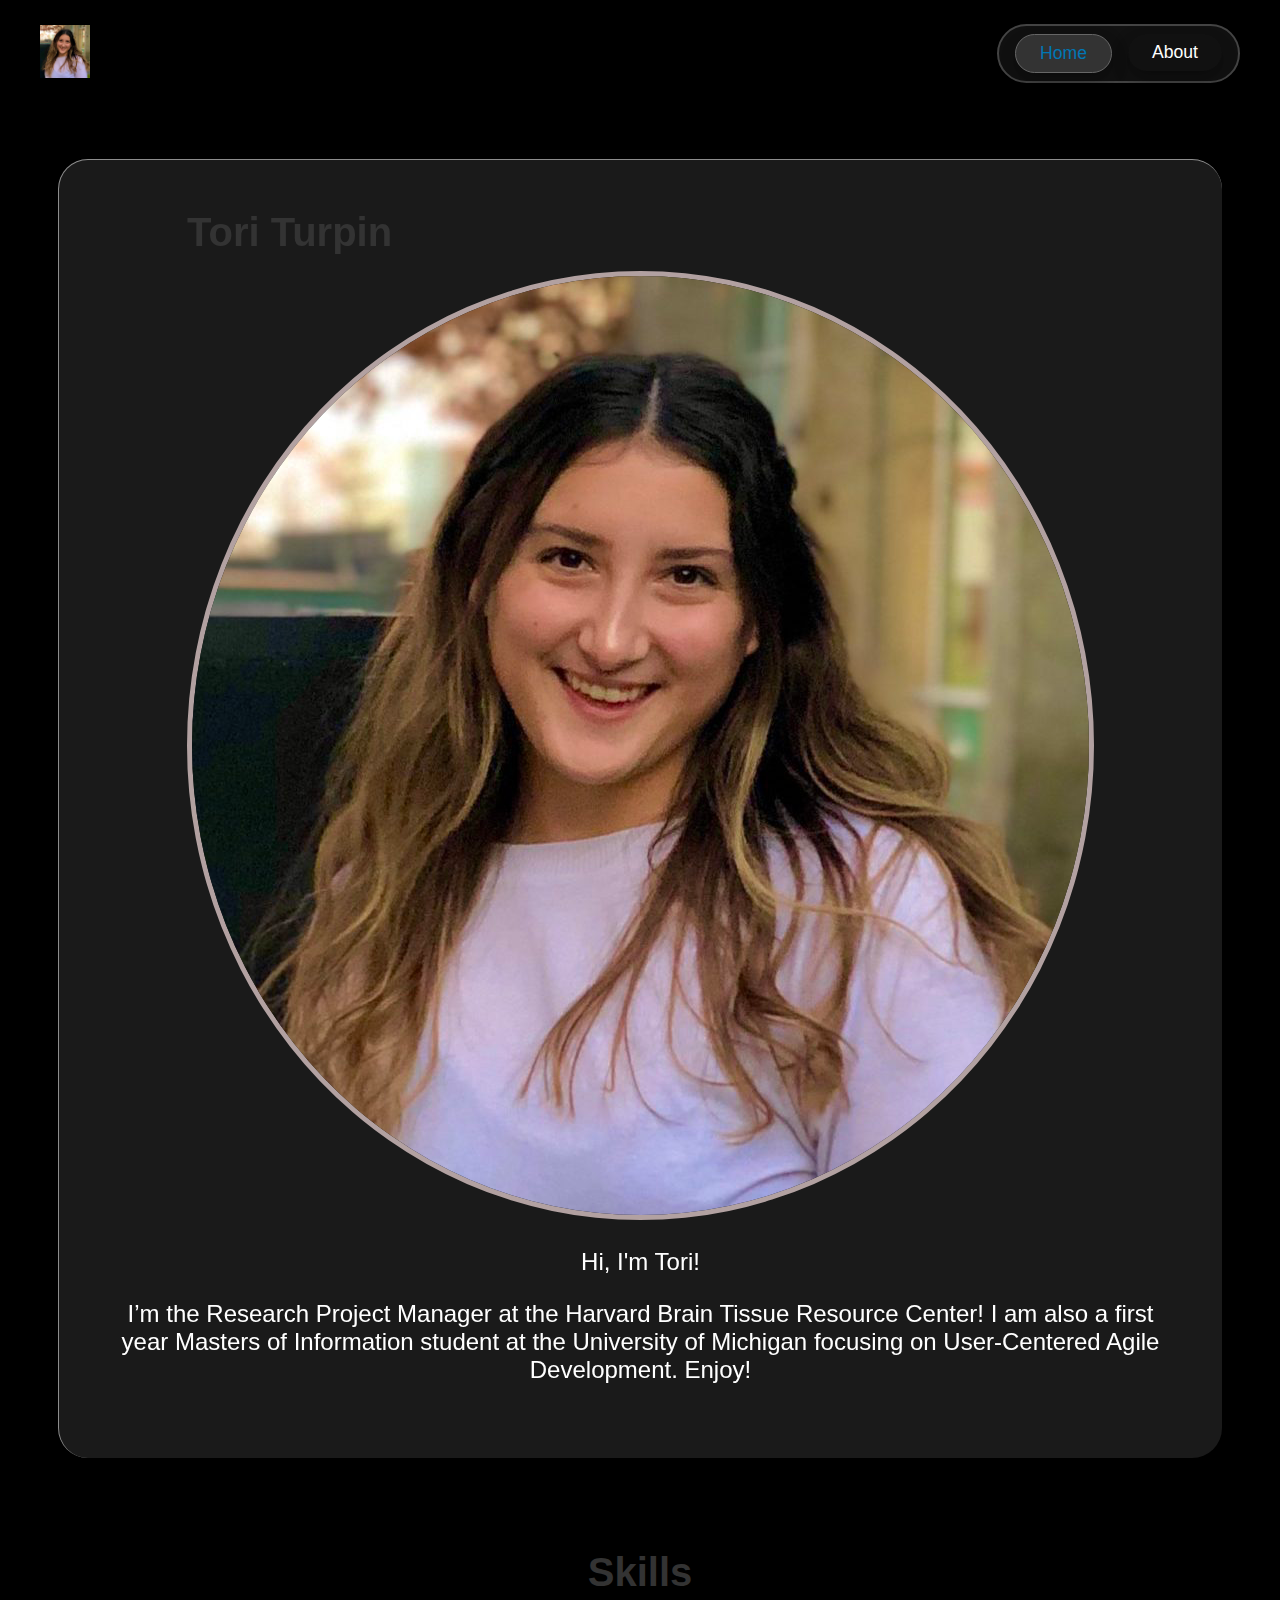
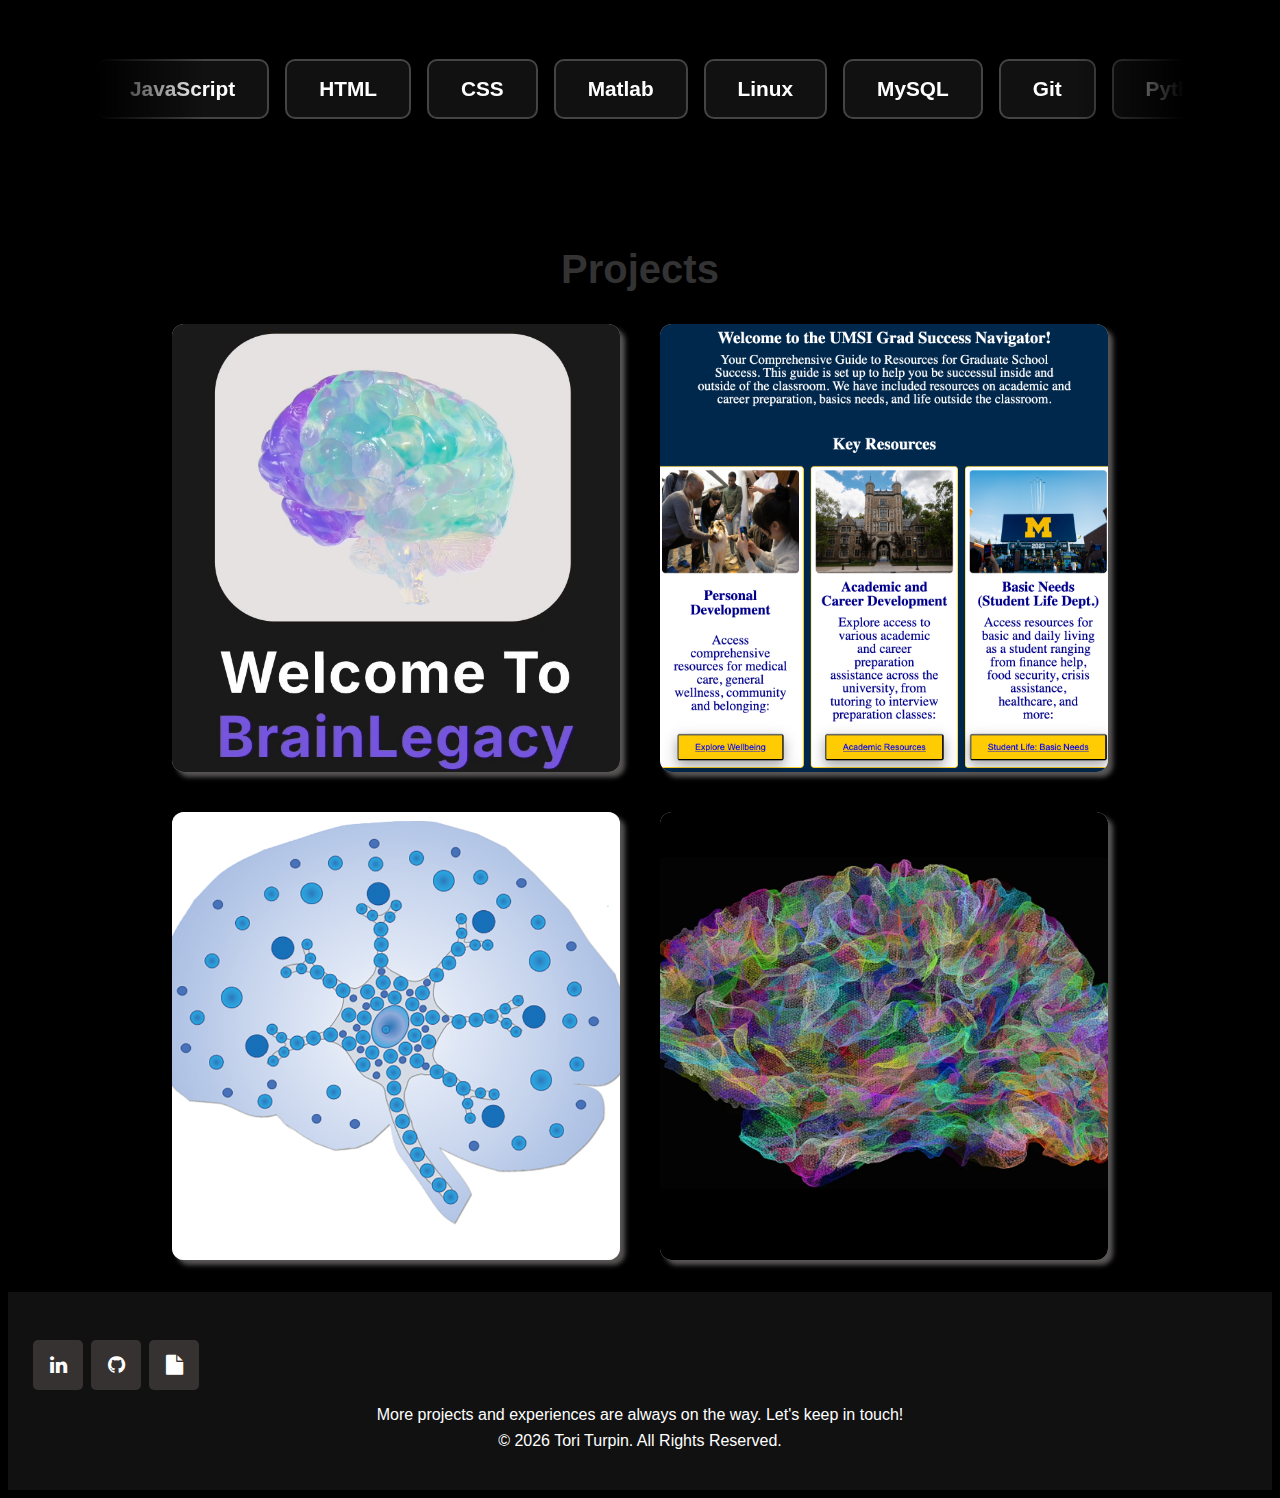
<file: index.html>
<!DOCTYPE html>
<html lang="en">
<head>
	<meta charset="UTF-8" name="viewport" content="width=device-width, initial-scale=1.0">
	<title>Main</title>
	<link rel="stylesheet" href="https://unpkg.com/aos@next/dist/aos.css" />
	<link rel="stylesheet" href="https://cdnjs.cloudflare.com/ajax/libs/font-awesome/4.7.0/css/font-awesome.min.css">
	<link rel="stylesheet" type="text/css" href="css/final.css">
</head>

<body>
	<!-- header -->
	<div class="skip"><a href="#main">Skip to Main Content</a></div>

	<!-- add skip links to sections https://webaim.org/techniques/skipnav/ -->


<header>
	<nav id="navbar" class="navbar">
		<div class="logo">
			<img src="images/tori_profile.png" width="50" alt="tori profile photo"></img>
		</div>
		<div class="nav_toggle" onclick="toggleMenu()">
			<div class="bar"></div>
			<div class="bar"></div>
			<div class="bar"></div>
		</div>
		<ul class="nav_center">
			<li class="active"><a href="index.html">Home</a></li>
			<li><a href="about.html">About</a></li>
		</ul>
	</div>
	</nav>
</header>


<!-- collapsable menu & media query to expand menu  -->


<!-- main -->
<main>
<!-- intro  -->
 <!--  -->
<section class="intro-section" tabindex="0" id="intro">
	<!-- <section class="intro-section"> -->
	<div class="card" tabindex="0">
		<div class="intro-title">
			<h2>Tori Turpin</h2>
			<img src="images/tori_profile.png" alt="tori profile photo">
		</div>
		<div class="intro-text">
			<p>Hi, I'm Tori!</p>
			<p>I’m the Research Project Manager at the Harvard Brain Tissue Resource Center! I am also a first year Masters of Information student at the University of Michigan focusing on User-Centered Agile Development. Enjoy!</p>
		</div>
	</div>
</section>

<!-- skills scroll section -->
  <!-- if time allows: add flat icons to skills: https://www.flaticon.com/free-icon-font/linkedin_6422202?related_id=6422202 -->

<section class="skills-section" tabindex="0" id="skills">
	<h2>Skills</h2>
	<div class="skills-scroll-wrapper">
		<div class="skills-scroll" id="autoScroll">
		<span class="skill-item">JavaScript</span>
		<span class="skill-item">HTML</span>
		<span class="skill-item">CSS</span>
		<span class="skill-item">Matlab</span>
		<span class="skill-item">Linux</span>
		<span class="skill-item">MySQL</span>
		<span class="skill-item">Git</span>
		<span class="skill-item">Python</span>
		<span class="skill-item">UX Design</span>
		<span class="skill-item">Usability Testing</span>
		<span class="skill-item">REDCap</span>
		<span class="skill-item">SPSS</span>
		</div>
	</div>
</section>

<!-- projects  -->
<!-- https://www.w3schools.com/howto/howto_css_flip_card.asp -->
	<section class="project-section" tabindex="0" id="projects">
	<h2>Projects</h2>
	<div class="project-grid">
		<div class="project-card">
		<div class="card-inner">
			<div class="card-front" tabindex="0">
			<img src="images/brain_legacy_logo.png" alt="Brain Legacy">
			</div>
			<div class="card-back">
			<h3><a class='project btn-link' href='/images/brain_legacy_recording.mov'>Brain Legacy Demo</a></h3>
			<p>Mobile App built with Uizard</p>
			<p>Platform to streamline post-mortem donation medical record procurement</p>
			</div>
		</div>
		</div>

		<div class="project-card">
		<div class="card-inner">
			<div class="card-front" tabindex="0">
			<img src="images/success_project.png" alt="Resource Website Project">
			</div>
			<div class="card-back">
			<h3>Student Success Website</h3>
			<p>HTML, CSS, & Javascript</p>
			</div>
		</div>
		</div>

		<div class="project-card">
			<div class="card-inner">
				<div class="card-front" tabindex="0">
				<img src="images/brain_bank_logo.png" alt="Brain Bank Project">
				</div>
				<div class="card-back">
				<h3>Harvard Brain Bank</h3>
				<p>Website Development</p>
				<p>HTML, CSS, Bootstrap, YAML</p>
				</div>
			</div>
		</div>

		<div class="project-card">
			<div class="card-inner">
				<div class="card-front" tabindex="0">
				<img src="images/martinos-brain-copy.png" alt="Resource Website Project">
				</div>
				<div class="card-back">
				<h3>Human Connectome Project</h3>
				<p>Node.js & Express</p>
				<p>API-based weather data</p>
				</div>
			</div>
		</div>
	</section>


<footer>
	<div class="footer">
<!-- Combined button list --></dialog>
	<div class='footer-contact'>
		<!-- <h3>Contact</h3> -->
	<ul class="nav_btn">
		<li>
			<button onclick="window.open('https://www.linkedin.com/in/tori-turpin', '_blank')">
				<i class="fa fa-linkedin" aria-label="linkedin-link"></i>
			</button>
		</li>
		<li>
			<button onclick="window.open('https://github.com/turptori2', '_blank')">
				<i class="fa fa-github" aria-label="github-link"></i>
			</button>
		</li>
		<li>
			<button onclick="window.open('TTurpin_resume_2024.pdf', '_blank')">
				<i class="fa fa-file" aria-label="resume-link"></i>
			</button>
		</li>
	</ul>
	<p>More projects and experiences are always on the way. Let's keep in touch!</p>
	</div>
	<div class="footer-bottom" tabindex="0">
		<p>© <span id="year"> </span> Tori Turpin. All Rights Reserved.</p>
	</div>
</div>

</footer>

<!-- js script link -->
<script src="js/final.js"></script>
<!-- fade in animations -->
<script src="https://unpkg.com/aos@next/dist/aos.js"></script>


<!-- JavaScript to display the current year in the footer -->
<script>
	document.getElementById("year").textContent = new Date().getFullYear();
</script>

<script>
  AOS.init();
</script>

<script>
	function toggleMenu() {
	  const nav = document.querySelector('.nav_center');
	  nav.classList.toggle('nav_open');
	}
</script>

</body>
</html>
</file>
<file: css/final.css>
/* skip to main link */
div.skip a {
    position: absolute;
    font-family: 'Black Ops One';
    top: -40px;
    margin-left: 10px;
}

/* nav */
/* example for nav bar set up to be sticky https://www.w3schools.com/w3css/tryit.asp?filename=tryw3css_templates_parallax&stacked=h */
/* menu icon https://www.w3schools.com/howto/howto_css_menu_icon.asp */
/* sidenav https://www.w3schools.com/howto/howto_js_sidenav.asp */
/* split nav https://www.w3schools.com/howto/howto_css_topnav_split.asp */

.navbar {
  display: flex;
  align-items: center;
  justify-content: space-between;
  padding: 1rem 2rem;
  background-color: black;
  position: sticky;
  top: 0;
  z-index: 100;
}

/* style nav logo */
.logo a {
	font-size: 1.6rem;
	font-weight: bold;
	color: #333;
	text-decoration: none;
}

/* nav links home  */
/* Pills wrapper effect for the whole nav_center */
.nav_center {
	display: flex;
	gap: 1rem;
	background-color: #111;
	border-radius: 50px;
	padding: 0.5rem 1rem;
	border: 2px solid #444;
	box-shadow: 0 4px 10px rgba(0, 0, 0, 0.3);
	list-style: none;
	margin: 0;
	font-family: 'Black Ops One', sans-serif;
}

  /* list syle for nav home / about  */
.nav_center li {
	margin: 0;
	padding: 0;
}

 /* style links */
.nav_center li a {
	color: white;
	text-decoration: none;
	font-size: 1.1rem;
	padding: 0.5rem 1.5rem;
	border-radius: 30px;
	transition: all 0.3s ease;
	display: inline-block;
}

  /* add hover effect to nav links */
.nav_center li a:hover {
	background-color: #222;
	transform: scale(1.05); /* scale the nav links on hover https://developer.mozilla.org/en-US/docs/Web/CSS/transform-function/scale */
}

  /* active link styling */
.nav_center li.active a {
	background-color: #333;
	border: 1px solid #666;
}

/* Right-side nav buttons container */
.nav_btn {
	display: flex;
	padding-left: 2%; /*padding between nav buttons*/
	gap: .5rem;
	list-style: none;
	font-family: 'Black Ops One', sans-serif;
	align-items: baseline;
}

.navbar a {
	text-decoration: none;
	color: #333;
	font-weight: 500;
	box-shadow: 0 8px 16px 0 rgba(0,0,0,0.2), 0 6px 20px 0 rgba(0,0,0,0.19); /* make button shadow */
  }

  /* style active page link */
.nav_center .active a {
	border-bottom: 2px solid #0077b5;
	color: #0077b5;
}

  /* style the buttons (linkedin / resume) */
.nav_btn button {
	display: flex; /* Add this */
  	justify-content: center; /* Center icon horizontally */
  	align-items: center;
	padding: 0.4rem 0.8rem;
	background-color: rgb(54, 50, 50);
	border:#222;
	font-size: 20px;
	color: white;
	border-radius: 10%;
	width: 50px;
	height: 50px;
	transition: background-color 0.3s;
}

.nav_btn button:hover {
	background-color: #514b4b;
	border-color: #666;
	transform: scale(1.05); /* scale the nav links on hover https://developer.mozilla.org/en-US/docs/Web/CSS/transform-function/scale */
}

/* Navbar site title link */
h1.logo a {
	font-size: 1.5rem;
	font-weight: bold;
	color: #333;
	text-decoration: none;
	margin: 0;
  }


/* intro card container */
.card {
    display: flex;
    justify-content: space-evenly;
    flex-wrap: wrap;
    align-items: center;
    background-color: rgb(255, 255, 255, 0.1);
    padding: 50px 60px 50px 60px;
    border-radius: 30px;
    margin: 60px 50px 60px 50px;
    box-shadow: 20px 20px 50px rgb(0, 0, 0, 0.5);
    overflow: hidden;
    border-top: 1px solid rgba(255, 255, 255, 0.5);
    border-left: 1px solid rgba(255, 255, 255, 0.5);
    backdrop-filter: blur(5px);
}

/* intro card image */
.card img {
	border-radius: 50%;
	border:#b2a1a1 5px solid;
}

/* intro card text */
.card p {
	font-family: 'Black Ops One', sans-serif;
	font-size: 1.5rem;
	color:#fff;
	text-align: center;
}

  /* section h2 headers */
h2 {
	font-family: 'Black Ops One', sans-serif;
	font-size: 2.5rem;
	color: #333;
	margin: 0 0 1rem 0;
  }

  /* h3 headers: incl.flip card back headers */
h3 {
	font-size: 1.25rem;
	font-weight: bold;
	margin: 0 0 0.5rem 0;
	color: white;
}


body {
	background-color: black;
}

/* index / home page */
/* Keep your existing .skills-tab styles */
.skills-scroll-wrapper {
	position: relative;
	overflow: hidden;
	margin: 3rem auto;
	width: 85vw;
	mask-image: linear-gradient(to right, transparent, black 10%, black 90%, transparent);
	-webkit-mask-image: linear-gradient(to right, transparent, black 10%, black 90%, transparent);
  }

  .skills-scroll {
	display: flex;
	gap: 1rem;
	padding: 1rem 0;
	white-space: nowrap;
	animation: scroll-marquee 20s linear infinite; /*scroll effect with speed*/
  }

  .skill-item {
	flex: 0 0 auto;
	background-color: #111;
	color: white;
	padding: 1rem 2rem;
	border-radius: 10px;
	font-family: 'Black Ops One', sans-serif;
	font-weight: bold;
	font-size: 1.3rem;
	font-style: bold;
	border: 2px solid #444;
	box-shadow: 0 4px 10px rgba(0, 0, 0, 0.3);
	transition: transform 0.3s ease;
  }

  .skill-item:hover {
	transform: scale(1.1);
	background-color: #222;
  }

  /* Hide scrollbars */
  .skills-scroll::-webkit-scrollbar {
	display: none;
  }

  .skills-scroll {
	-ms-overflow-style: none;
	scrollbar-width: none;
  }

/* add keyframe to scroll */
/* https://www.bennadel.com/blog/4536-creating-a-marquee-effect-with-css-animations.htm */
  @keyframes scroll-marquee {
	0% {
	  transform: translateX(0); /*https://developer.mozilla.org/en-US/docs/Web/CSS/transform-function/translateX*/
	}
	100% {
	  transform: translateX(-50%);
	}
  }

/* section headers */
.project-section, .skills-section, .pub-section {
	padding: 2rem;
	text-align: center;
}

.project-grid {
	display: flex;
	flex-wrap: wrap;
	justify-content: center;
	gap: 2.5rem;
	margin-top: 2rem;
}

.project-card {
	background-color: transparent;
	width: 35vw;
	height: 35vw;
	perspective: 1000px;
}

.card-inner {
	position: relative;
	width: 100%;
	height: 100%;
	text-align: center;
	transition: transform 0.8s;
	transform-style: preserve-3d;
}

.project-card:hover .card-inner {
	transform: rotateY(180deg);
}

.card-front, .card-back {
	position: absolute;
	width: 100%;
	height: 100%;
	backface-visibility: hidden;
	border-radius: 12px;
	overflow: hidden;
}

.card-front {
	background-color: #bbb;
	box-shadow: 5px 5px 5px rgba(177, 172, 172, 0.5);
}

.card-front img {
	width: 100%;
	height: 100%;
	object-fit: cover;
}

.card-back {
	background-color: grey;
	color: white;
	transform: rotateY(180deg);
	display: flex;
	flex-direction: column;
	justify-content: center;
	align-items: center;
	padding: 1rem;
}

/* footer */

/* Footer Styles */
.footer {
	background-color: #111;
	color: #fff;
	padding: 2rem 0;
	text-align: center;
	font-family: 'Black Ops One', sans-serif;
}

.footer-content {
	max-width: 1200px;
	margin: auto;
	padding: 1rem;
}

footer p {
	margin: 0.5rem 0;
	font-size: 1rem;
	font-family: 'Lucida Sans', 'Lucida Sans Regular', 'Lucida Grande', 'Lucida Sans Unicode', Geneva, Verdana, sans-serif;
	color: white;
}

footer .footer-links ul {
	display: flex;
	flex-direction: row;
	list-style: none;
	padding: 0;
}

footer .footer-links li {
	display: flex;
	margin: 0.5rem;
}

footer .footer-links a {
	text-decoration: none;
	color: #0077b5;
	font-size: 1.2rem;
	transition: color 0.3s ease;
}

footer .footer-links a:hover {
	color: #ff9900;
}

/* media query */

/* responsive media query for footer */
@media (max-width: 768px) {
	footer .footer-links li {
	  display: block;
	  margin: 0.5rem 0;
	}
}

/* nav menu expand https://www.w3schools.com/css/css_navbar.asp */
</file>
